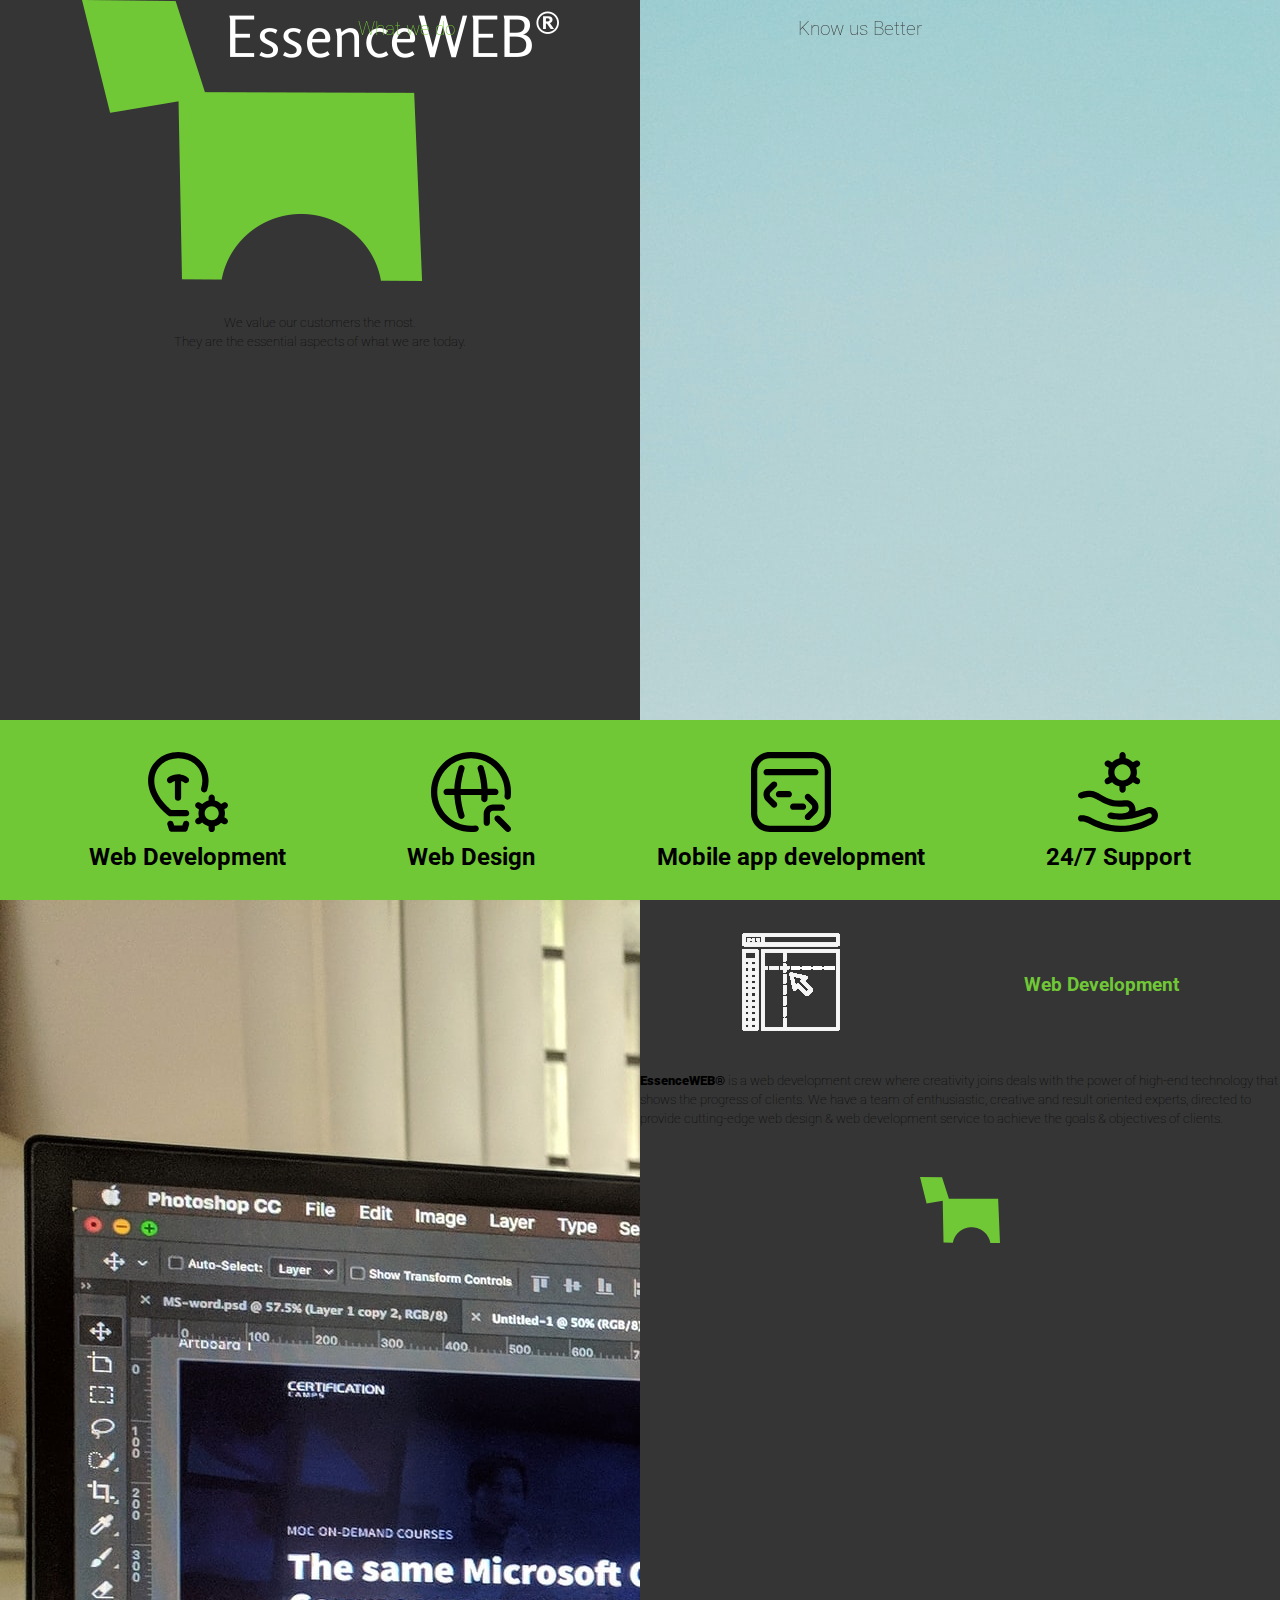
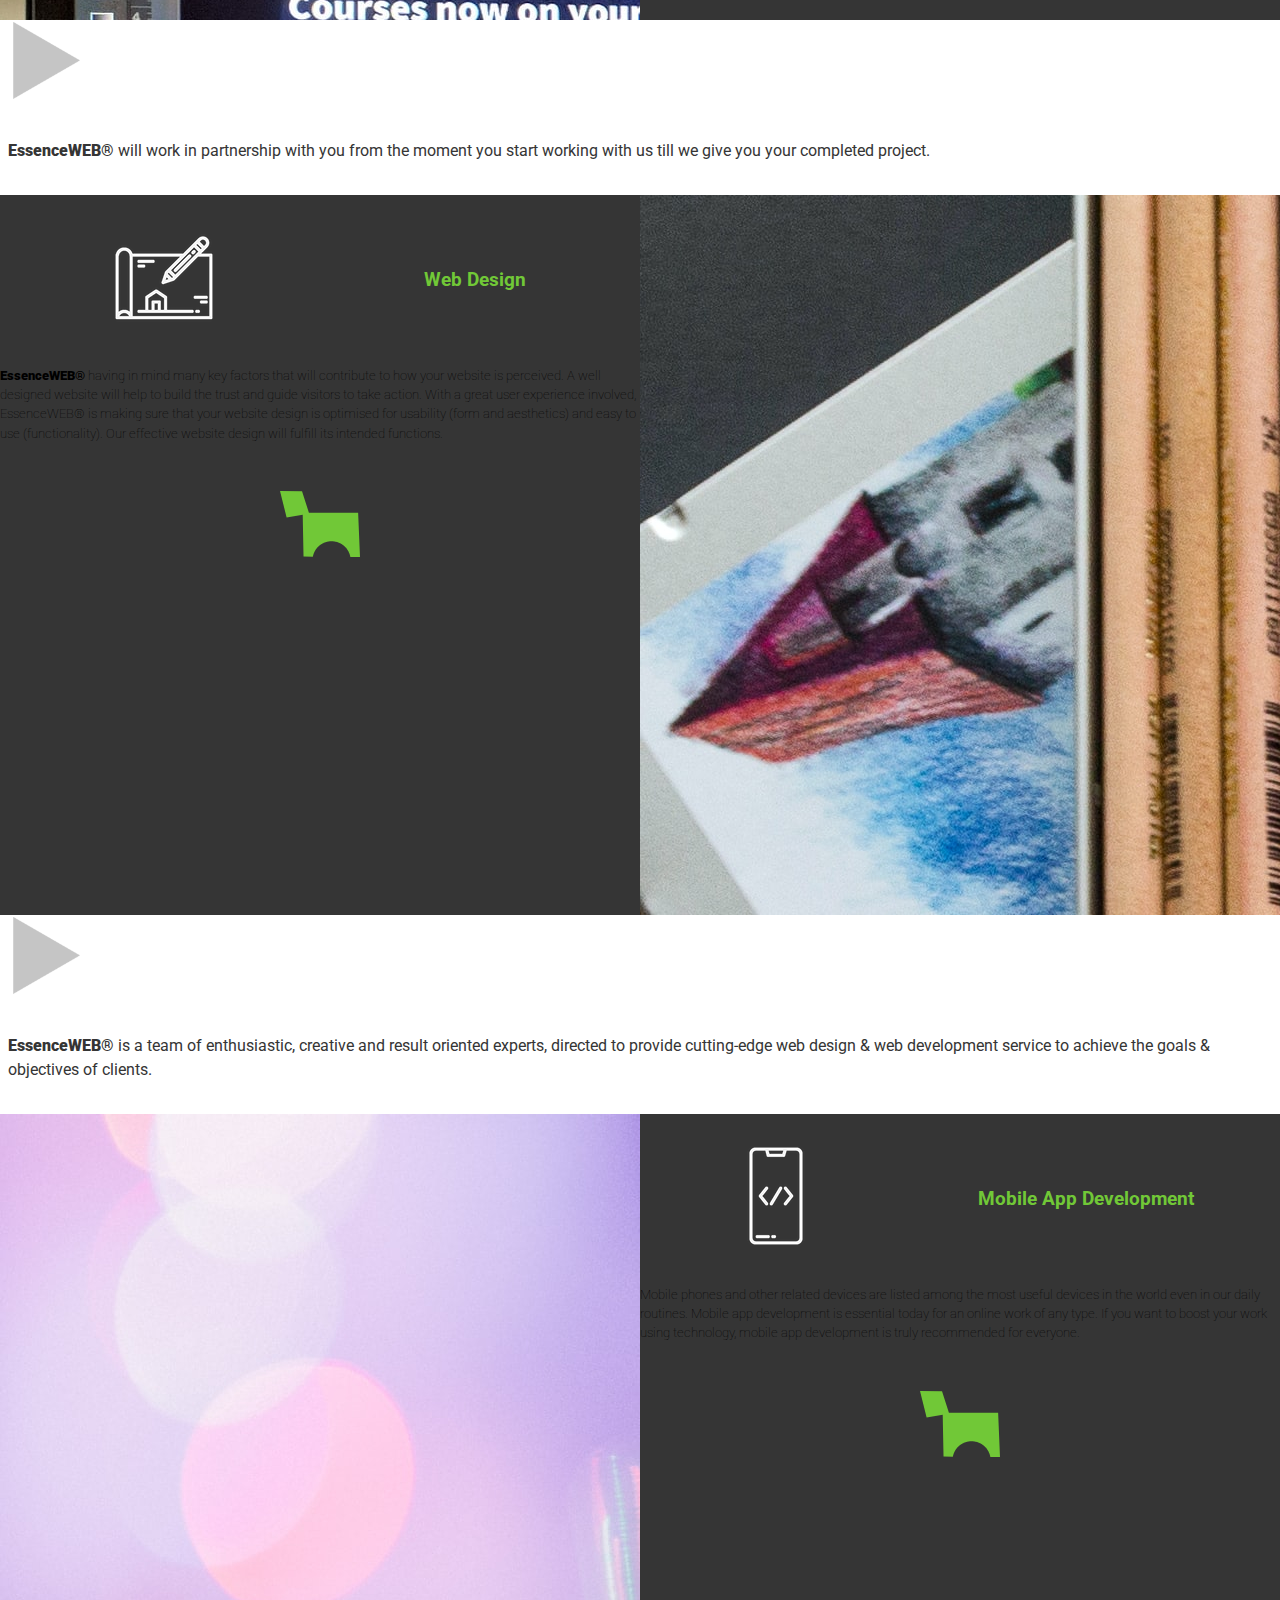
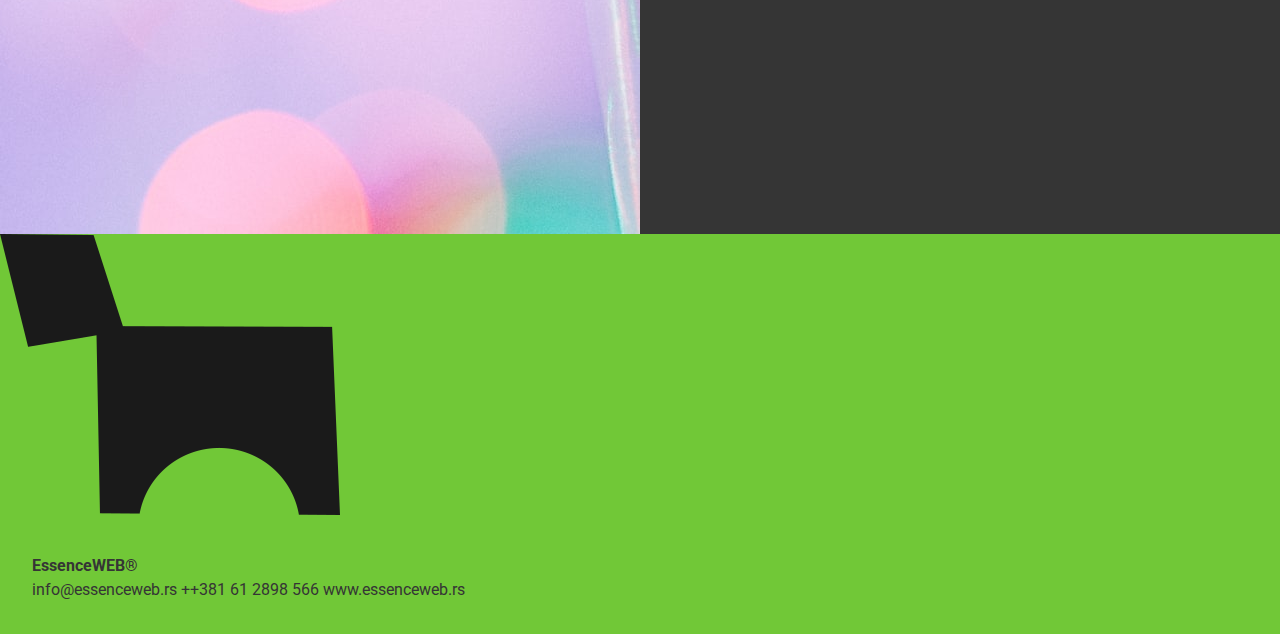
<file: index.html>
<!DOCTYPE html>
<html lang="en">
    <head>
        <meta charset="UTF-8">
        <meta name="viewport" content="width=device-width, initial-scale=1.0">
        <title>essenceWeb - Home</title>
        <link rel="stylesheet" href="styles/main.css">
        <link rel="stylesheet" href="styles/responsive.css">
        <link rel="preconnect" href="https://fonts.gstatic.com">
        <link href="https://fonts.googleapis.com/css2?family=Rosario:ital,wght@0,300;0,400;0,500;0,600;0,700;1,300&display=swap" rel="stylesheet">
    </head>
    <body>
        
        <!-- ==========  Main Hero  ========== -->
        <!-- ==========  Navigacija  ========== -->
        <nav>
            <ul class="navbar">
                <li><a href="what.html">What we do</a></li>
                <li><a id="know-link" href="know.html">Know us Better</a></li>
            </ul>
        </nav>
        <div class="section-half">
            
            <!-- ==========  Main  ========== -->
            <div class="main-hero">
                <div class="wrapper">
                    
                    
                    <!-- ==========  Main section  ========== -->
                    <div class="main-logo">
                        <a href="index.html">
                            <img class="logo-img-main" src="./images/logo/main-logo.png" alt="essenceWeb">
                        </a>
                    </div>
                    <div class="article-main">
                        <h3>We value our customers the most.<br />
                        They are the essential aspects of what we are today.</h3>
                    </div>
                </div>
            </div>
            <!-- ==========  Image section  ========== -->
            <div class="hero-image1">
            </div>
        </div>
        <!-- ==========  Link section  ========== -->
        <div class="link-section">
            <div class="wrapper">
                <div class="linkovi">
                    <!-- ==========  Couple 1  ========== -->
                    
                    <div class="dev-link">
                        <a href="#">
                            <img class="linkz" src="./images/linkovi/development.svg" alt="Development">
                        </a>
                        <h2>Web Development</h2>
                    </div>
                    <div class="design-link">
                        <a href="#">
                            <img class="linkz" src="./images/linkovi/design.svg" alt="Design">
                        </a>
                        <h2>Web Design</h2>
                    </div>
                    
                    <!-- ==========  Couple 2  ========== -->
                    
                    <div class="mobile-link">
                        <a href="#">
                            <img class="linkz" src="./images/linkovi/mobile-app.svg" alt="Mobile App Dev">
                        </a>
                        <h2>Mobile app development</h2>
                    </div>
                    <div class="support-link">
                        <a href="#">
                            <img class="linkz" src="./images/linkovi/support.svg" alt="Support">
                        </a>
                        <h2>24/7 Support</h2>
                    </div>
                    
                </div>
            </div>
        </div>
        
        <div class="section-half">
            <!-- ==========  Image section  ========== -->
            <div class="hero-image2">
            </div>
            <!-- ==========  Web Development section  ========== -->
            <div class="web-dev-section">
                <div class="wrapper">
                    <div class="heading-section">
                        <div class="section-logo">
                            <img class="img-logo" src="./images/section logo/web-dev-logo.png" alt="">
                        </div>
                        <div class="heading">
                            <h3>Web Development</h3>
                        </div>
                    </div>
                    <div class="heading-link">
                        
                        <div class="article">
                            <p><b>EssenceWEB®</b> is a web development crew where creativity joins deals with the power of high-end technology that shows the progress of clients. We have a team of enthusiastic, creative and result oriented experts, directed to provide cutting-edge web design & web development service to achieve the goals & objectives of clients.</p>
                        </div>
                        <div class="small-logo">
                            <img src="./images/logo/logo-green.svg" alt="Logo">
                        </div>
                    </div>
                </div>
            </div>
        </div>
        <!-- ==========  Triangle section  ========== -->
        <div class="triangle-section">
            <div class="wrapper">
                <div class="triangle"><img src="images/triangle.png" alt=""></div>
                <div class="triangle-text">
                    <p><b>EssenceWEB®</b> will work in partnership with you from the moment you start working with us till we give you your completed project.</p>
                </div>
            </div>
        </div>
        <!-- ==========  Half section  ========== -->
        <div class="section-half">
            <!-- ==========  Web design section  ========== -->
            <div class="web-design">
                <div class="wrapper">
                    <div class="heading-section">
                        <div class="section-logo">
                            <img class="img-logo" src="images/section logo/web-design-logo.png" alt="">
                        </div>
                        <div class="heading">
                            <h3>Web Design</h3>
                            
                        </div>
                    </div>
                    <div class="article">
                        <p><b>EssenceWEB®</b> having in mind many key factors that will contribute to how your website is perceived. A well designed website will help to build the trust and guide visitors to take action. With a great user experience involved, EssenceWEB® is making sure that your website design is optimised for usability (form and aesthetics) and easy to use (functionality). Our effective website design will fulfill its intended functions.</p>
                    </div>
                    <div class="small-logo"><img src="./images/logo/logo-green.svg" alt="Logo"></div>
                </div>
            </div>
            
            <!-- ==========  Image section  ========== -->
            <div class="hero-image3"></div>
        </div>
        <!-- ==========  Triangle section  ========== -->
        <div class="triangle-section">
            <div class="wrapper">
                <div class="triangle">
                    <img src="images/triangle.png" alt="">
                </div>
                <div class="triangle-text">
                    <p><b>EssenceWEB®</b> is a team of enthusiastic, creative and result oriented experts, directed to provide cutting-edge web design & web development service to achieve the goals & objectives of clients.</p>
                </div>
            </div>
        </div>
        <div class="section-half">
            
            <!-- ==========  Image section  ========== -->
            <div class="hero-image4">
            </div>
            <!-- ==========  Mobile development section  ========== -->
            <div class="mob-dev">
                <div class="wrapper">
                    <div class="heading-section">
                        <div class="section-logo">
                            <img class="img-logo" src="images/section logo/mob-dev-logo.png" alt="">
                        </div>
                        <div class="heading">
                            <h3>Mobile App Development</h3>
                        </div>
                    </div>
                    <div class="article">
                        <p>Mobile phones and other related devices are listed among the most useful devices in the world even in our daily routines. Mobile app development is essential today for an online work of any type. If you want to boost your work using technology, mobile app development is truly recommended for everyone.</p>
                    </div>
                    <div class="small-logo"><img src="./images/logo/logo-green.svg" alt="Logo"></div>
                    
                </div>
            </div>
            
        </div>
        <!-- ==========  Footer section  ========== -->
        <footer>
            <div class="wrapper">
                <div class="footer-logo">
                    <img src="./images/logo/essenceweb-logo-black.png" alt="Logo">
                </div>
                <div class="generalije">
                    <h4>EssenceWEB®</h4>
                    <a href="mailto:info@essenceweb.rs">info@essenceweb.rs</a>
                    <a href="tel:+381612898566">++381 61 2898 566</a>
                    <a href="www.essenceweb.rs">www.essenceweb.rs</a>
                </div>
            </div>
        </footer>
    </body>
</html>
</file>
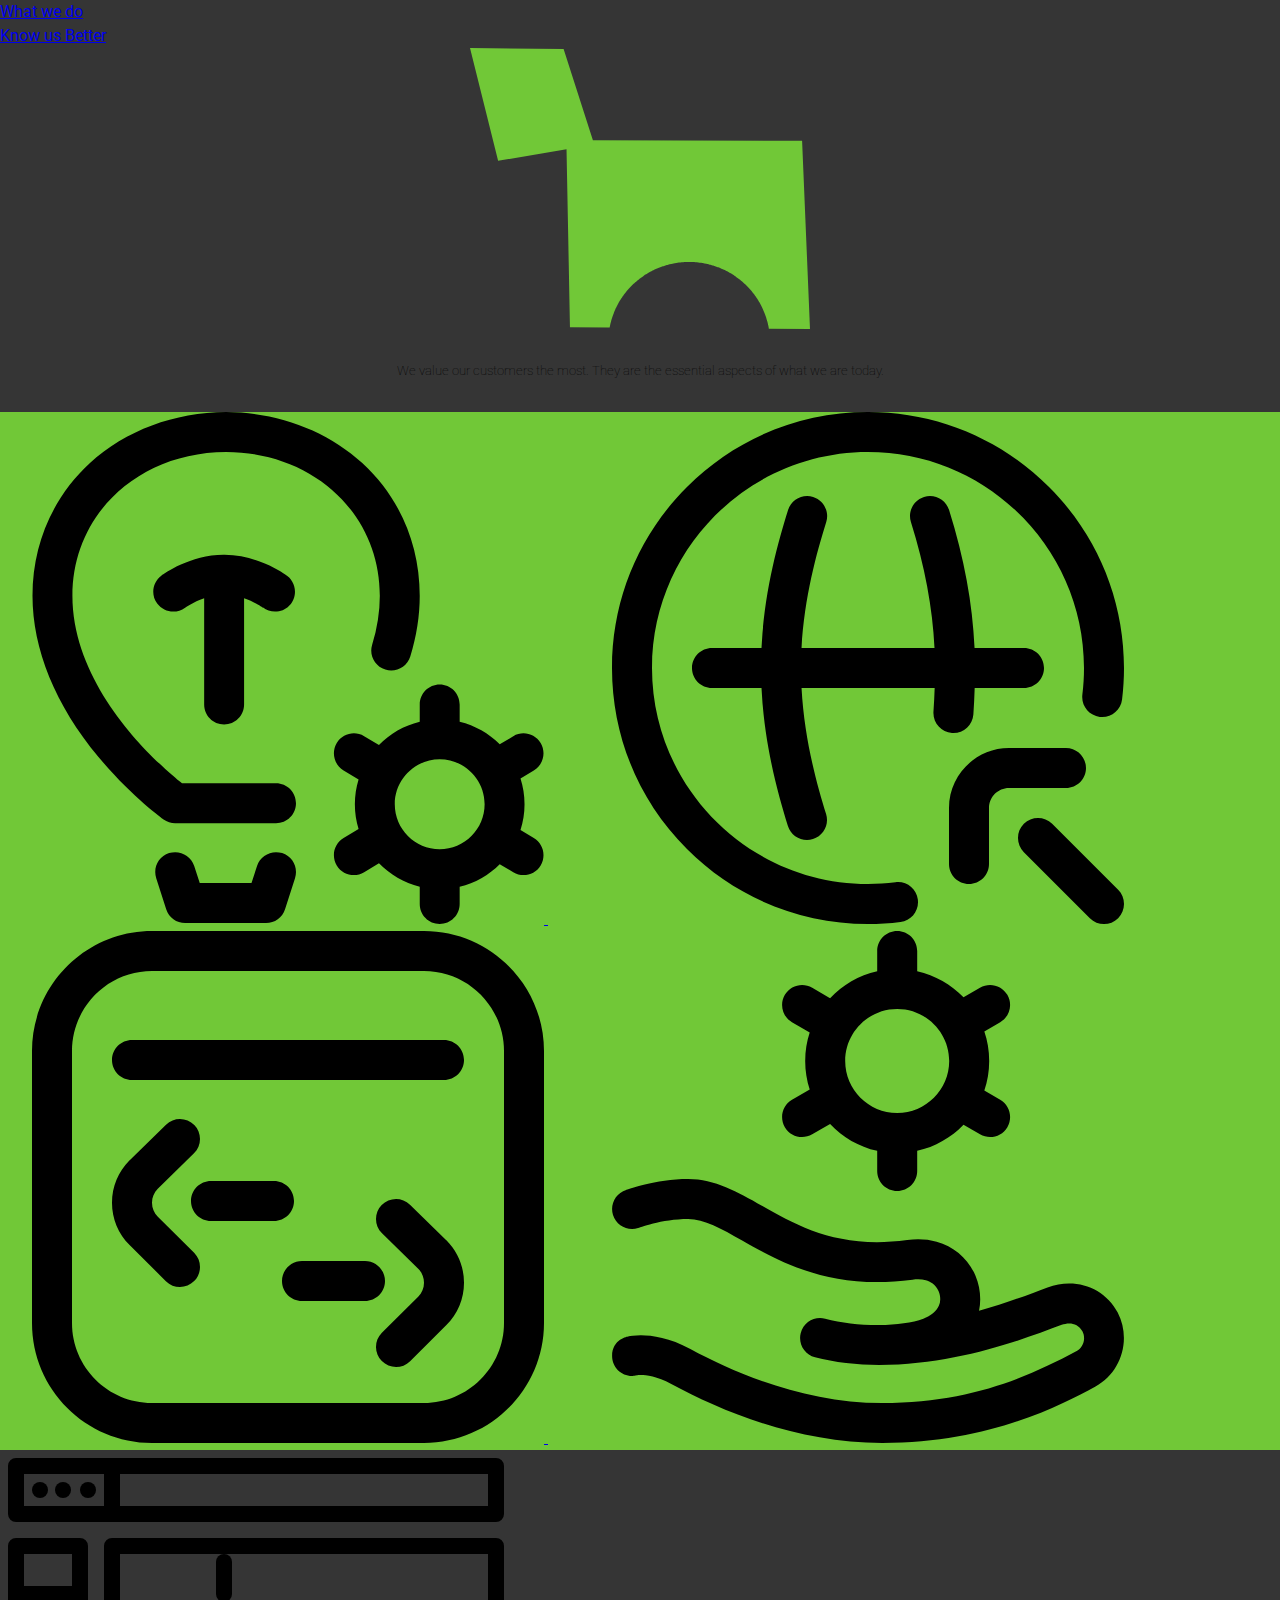
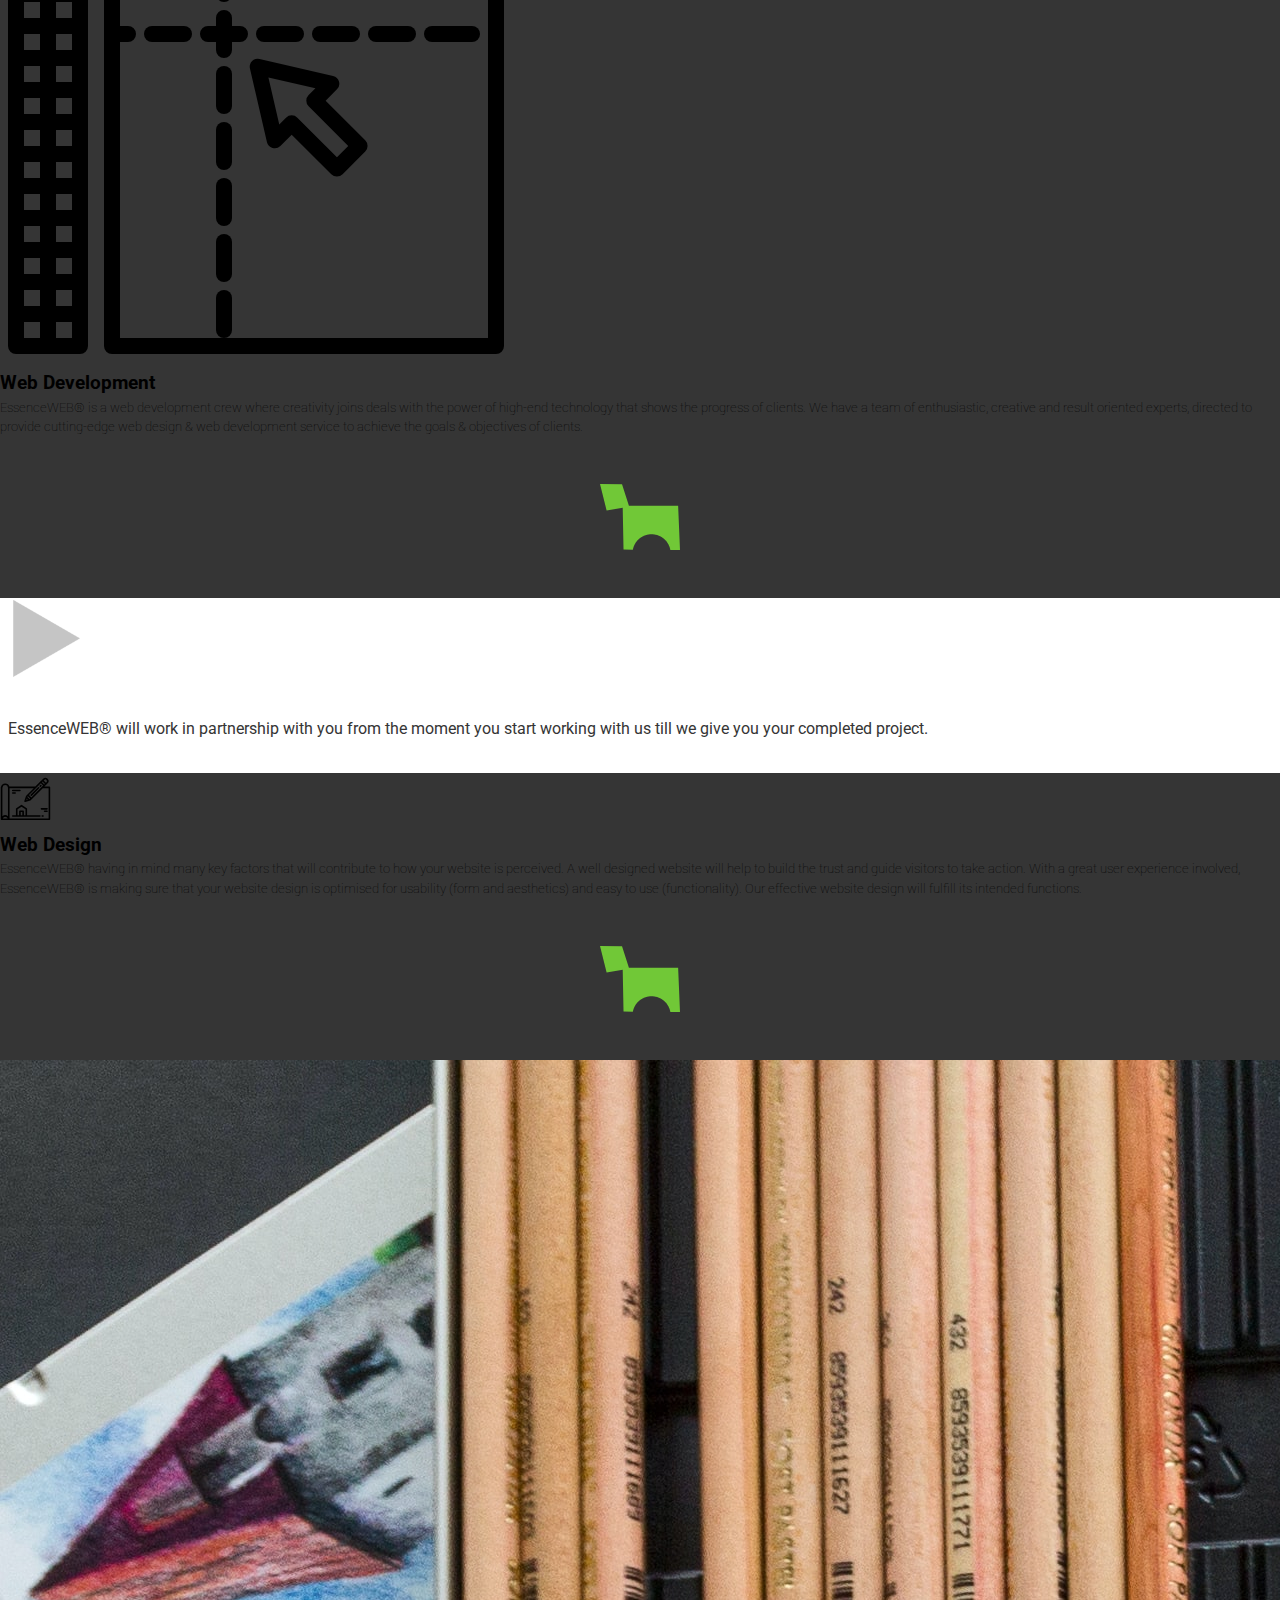
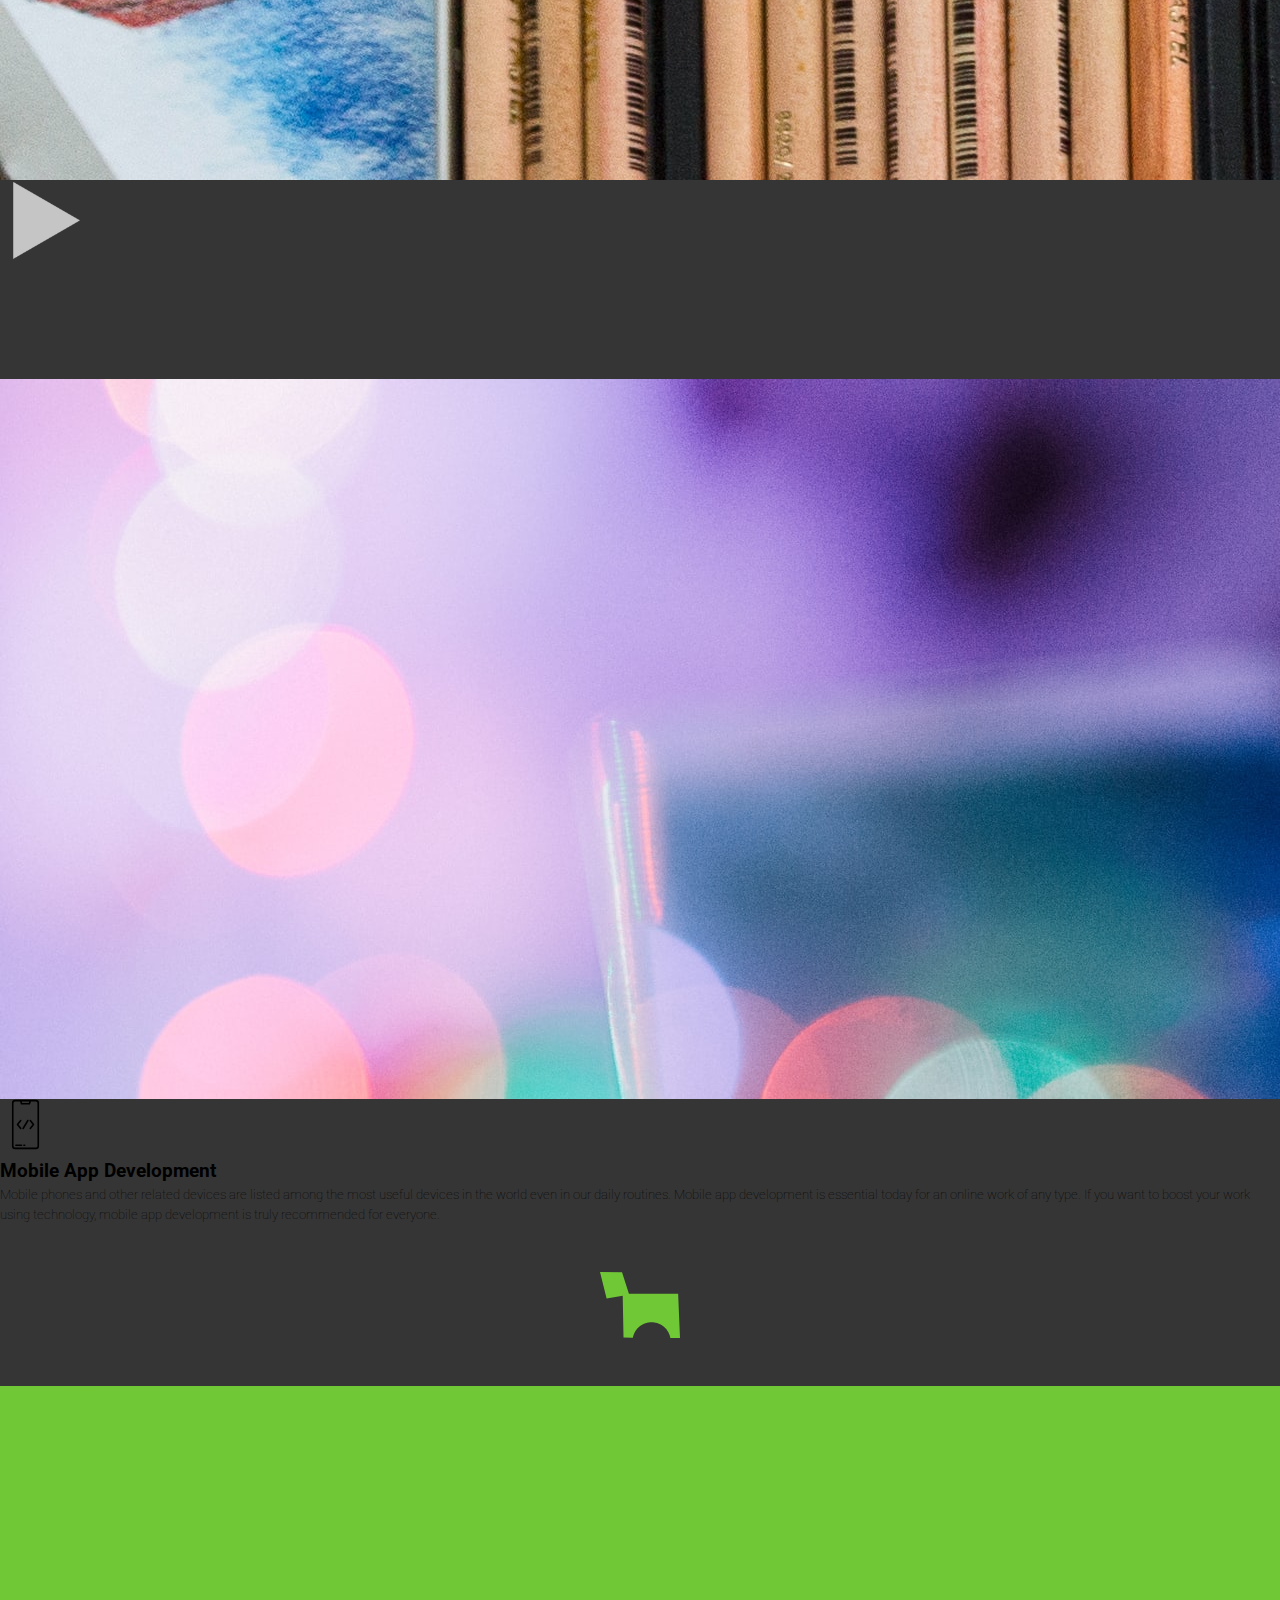
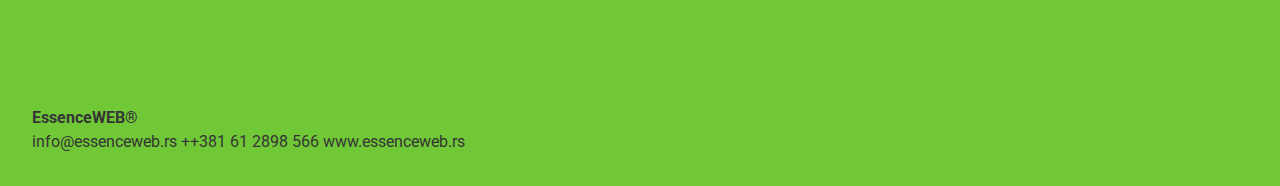
<file: know.html>
<!DOCTYPE html>
<html lang="en">
    <head>
        <meta charset="UTF-8">
        <meta name="viewport" content="width=device-width, initial-scale=1.0">
        <title>essenceWeb - Know us better</title>
        <link rel="stylesheet" href="styles/main.css">
        <link rel="stylesheet" href="styles/responsive.css">
        <link rel="preconnect" href="https://fonts.gstatic.com">
        <link href="https://fonts.googleapis.com/css2?family=Rosario:ital,wght@0,300;0,400;0,500;0,600;0,700;1,300&display=swap" rel="stylesheet">
    </head>
    <body>
        <!-- ==========  Main Hero  ========== -->
        <div class="main-hero">
            <div class="wrapper">
                <!-- ==========  Navigacija  ========== -->
                <nav>
                    <ul>
                        <li><a href="what.html">What we do</a></li>
                        <li><a href="know.html">Know us Better</a></li>
                    </ul>
                </nav>
                <!-- ==========  Main section  ========== -->
                <div class="main-logo">
                    <a href="index.html">
                        <img src="./images/logo/logo-green.svg" alt="essenceWeb">
                    </a>
                </div>
                <div class="article-main">
                    <h3>We value our customers the most.
                    They are the essential aspects of what we are today.</h3>
                </div>
            </div>
        </div>
        <!-- ==========  Image section  ========== -->
        <div class="hero-image3-1">
        </div>
        <!-- ==========  Link section  ========== -->
        <div class="link-section">
            <div class="wrapper">
                <div class="dev-link">
                    <a href="#">
                        <img src="./images/linkovi/development.svg" alt="Development">
                    </a>
                </div>
                <div class="design-link">
                    <a href="#">
                        <img src="./images/linkovi/design.svg" alt="Design">
                    </a>
                </div>
                <div class="mobile-link">
                    <a href="#">
                        <img src="./images/linkovi/mobile-app.svg" alt="Mobile App Dev">
                    </a>
                </div>
                <div class="support-link">
                    <a href="#">
                        <img src="./images/linkovi/support.svg" alt="Support">
                    </a>
                </div>
            </div>
        </div>
        <!-- ==========  Image section  ========== -->
        <div class="hero-image3-2">
        </div>
        <!-- ==========  Web Development section  ========== -->
        <div class="web-dev-section">
            <div class="wrapper">
                <div class="web-dev-logo">
                    <img src="./images/section logo/web-dev-logo.svg" alt="">
                </div>
                <div class="heading-link">
                    <h3>Web Development</h3>
                    <div class="article">
                        <p>EssenceWEB® is a web development crew where creativity joins deals with the power of high-end technology that shows the progress of clients. We have a team of enthusiastic, creative and result oriented experts, directed to provide cutting-edge web design & web development service to achieve the goals & objectives of clients.</p>
                    </div>
                    <div class="small-logo"><img src="./images/logo/logo-green.svg" alt="Logo"></div>
                </div>
            </div>
        </div>
        <!-- ==========  Triangle section  ========== -->
        <div class="triangle-section">
            <div class="wrapper">
                <div class="triangle"><img src="images/triangle.png" alt=""></div>
                <div class="triangle-text">
                    <p>EssenceWEB® will work in partnership with you from the moment you start working with us till we give you your completed project.</p>
                </div>
            </div>
        </div>
        <!-- ==========  Web design section  ========== -->
        <div class="web-design">
            <div class="wrapper">
                <div class="web-design-logo">
                    <img src="images/section logo/web-design-logo.svg" alt="">
                </div>
                <div class="heading-link">
                    <h3>Web Design</h3>
                    <div class="article">
                        <p>EssenceWEB® having in mind many key factors that will contribute to how your website is perceived. A well designed website will help to build the trust and guide visitors to take action. With a great user experience involved, EssenceWEB® is making sure that your website design is optimised for usability (form and aesthetics) and easy to use (functionality). Our effective website design will fulfill its intended functions.</p>
                    </div>
                    <div class="small-logo"><img src="./images/logo/logo-green.svg" alt="Logo"></div>
                </div>
            </div>
            <!-- ==========  Image section  ========== -->
            <div class="hero-image3">
            </div>
            <!-- ==========  Triangle section  ========== -->
            <div class="triangle-section">
                <div class="wrapper">
                    <div class="triangle"><img src="images/triangle.png" alt=""></div>
                    <div class="triangle-text">
                        <p>EssenceWEB® is a team of enthusiastic, creative and result oriented experts, directed to provide cutting-edge web design & web development service to achieve the goals & objectives of clients.</p>
                    </div>
                </div>
            </div>
            <!-- ==========  Image section  ========== -->
            <div class="hero-image4">
            </div>
            <!-- ==========  Mobile development section  ========== -->
            <div class="mob-dev">
                <div class="wrapper">
                    <div class="web-design-logo">
                        <img src="images/section logo/mob-dev-logo.svg" alt="">
                    </div>
                    <div class="heading-link">
                        <h3>Mobile App Development</h3>
                        <div class="article">
                            <p>Mobile phones and other related devices are listed among the most useful devices in the world even in our daily routines. Mobile app development is essential today for an online work of any type. If you want to boost your work using technology, mobile app development is truly recommended for everyone.</p>
                        </div>
                        <div class="small-logo"><img src="./images/logo/logo-green.svg" alt="Logo"></div>
                    </div>
                </div>
                <!-- ==========  Footer section  ========== -->
                <footer>
                    <div class="wrapper">
                        <div class="footer-logo">
                            <img src="./images/logo/logo-green.png" alt="Logo">
                        </div>
                        <div class="generalije">
                            <h4>EssenceWEB®</h4>
                            <a href="mailto:info@essenceweb.rs">info@essenceweb.rs</a>
                            <a href="tel:+381612898566">++381 61 2898 566</a>
                            <a href="www.essenceweb.rs">www.essenceweb.rs</a>
                        </div>
                    </div>
                </footer>
            </body>
        </html>
</file>
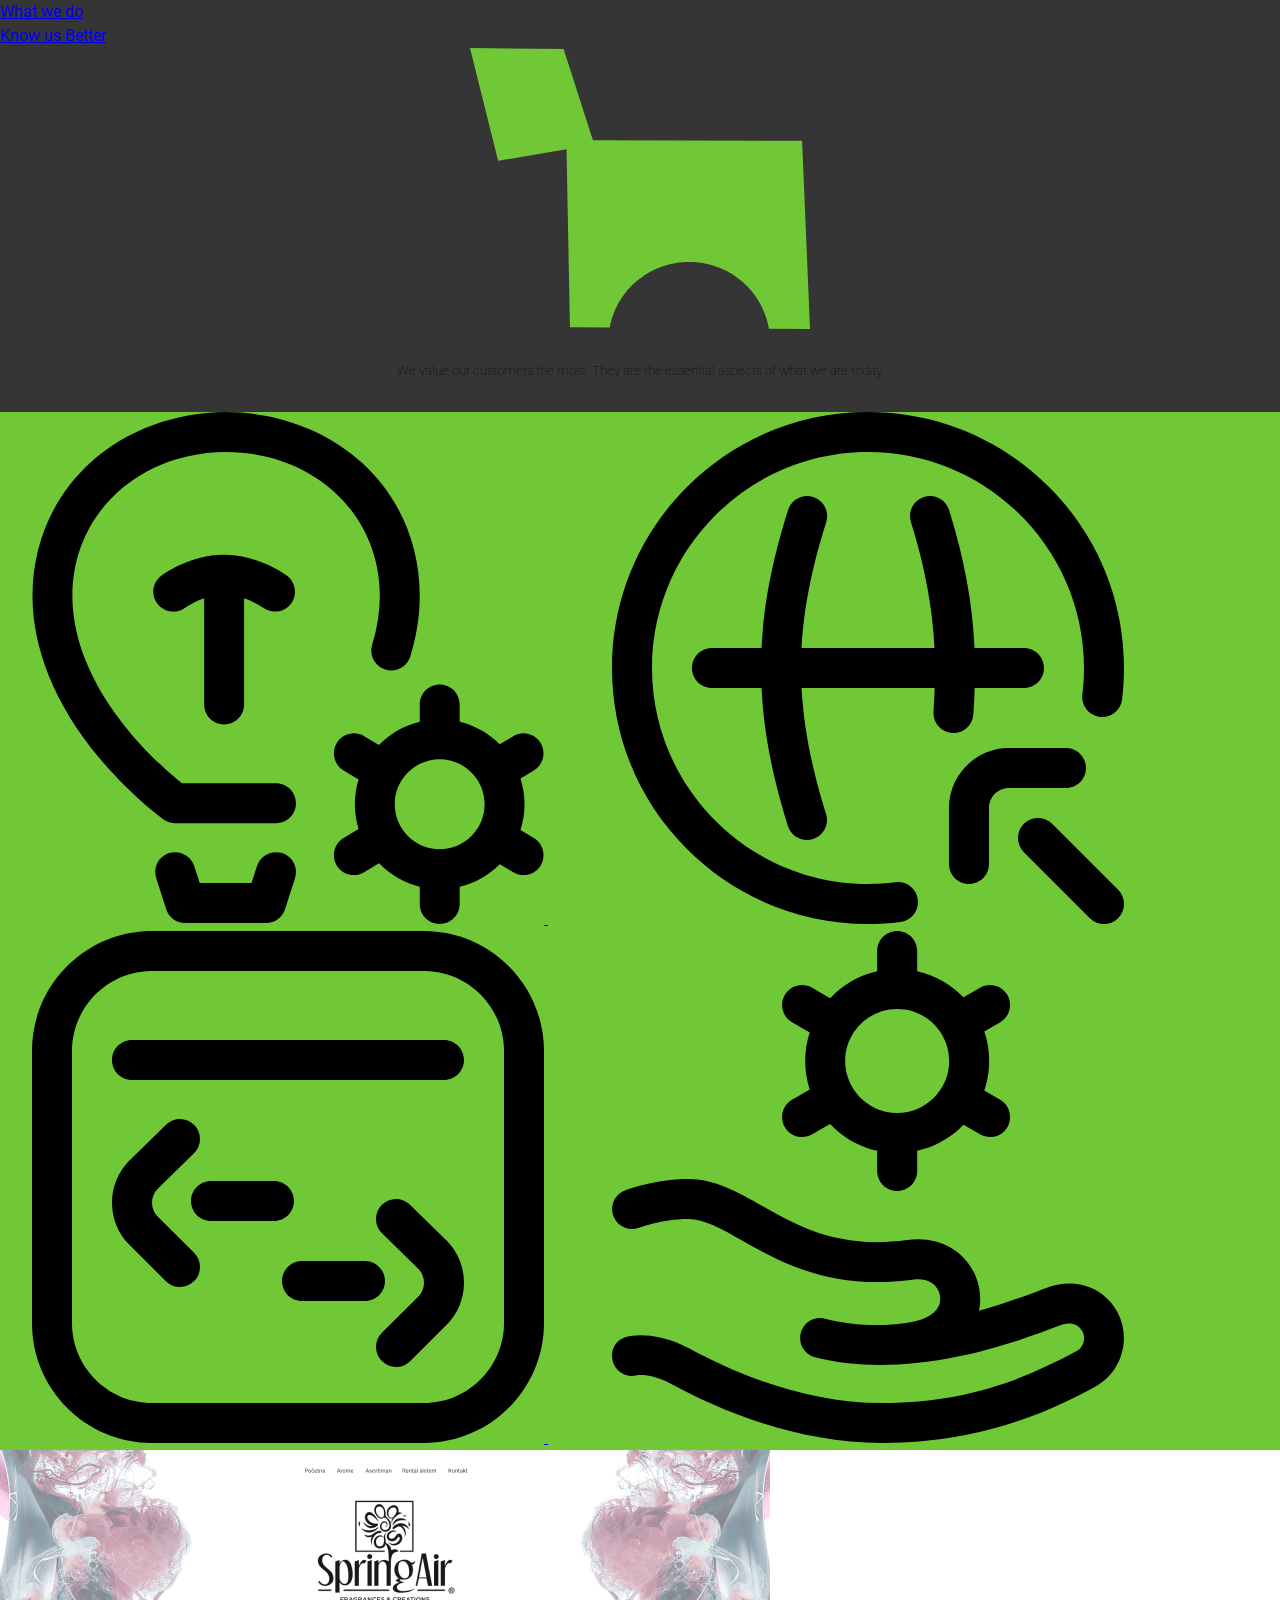
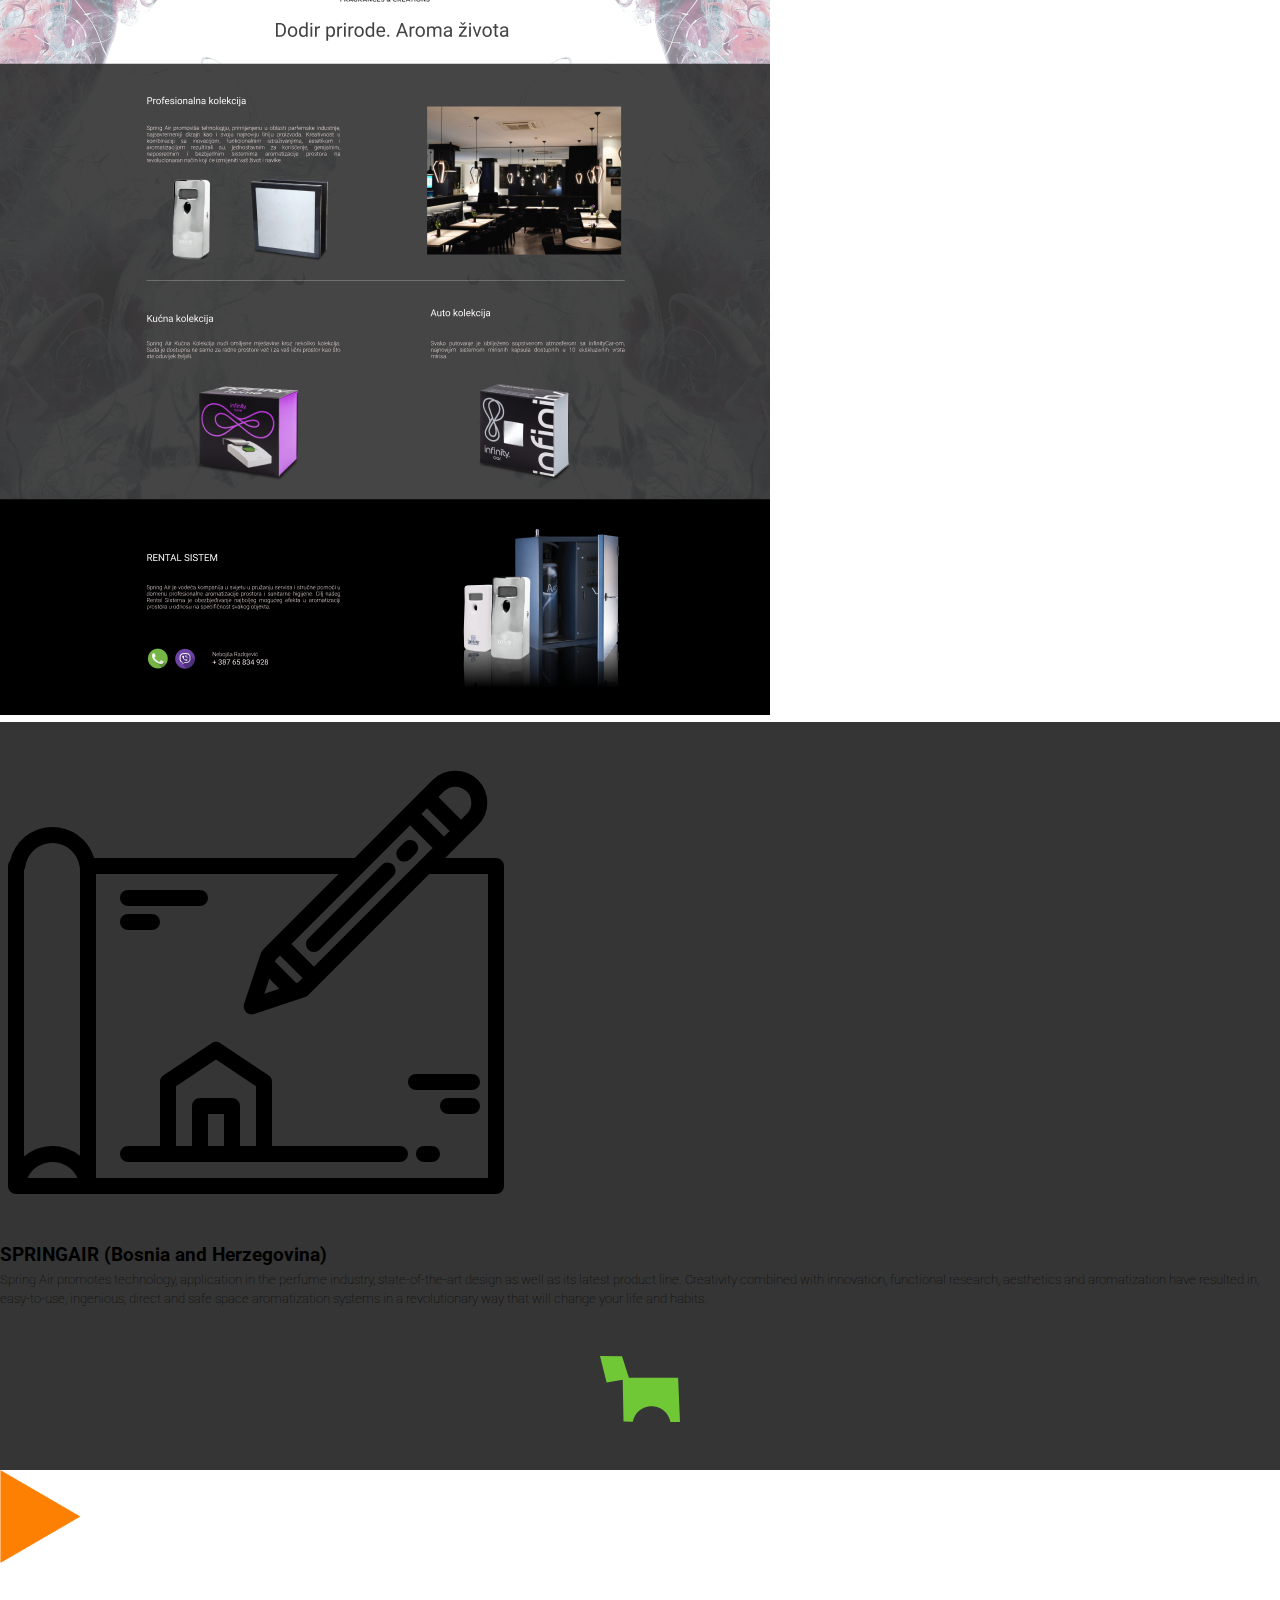
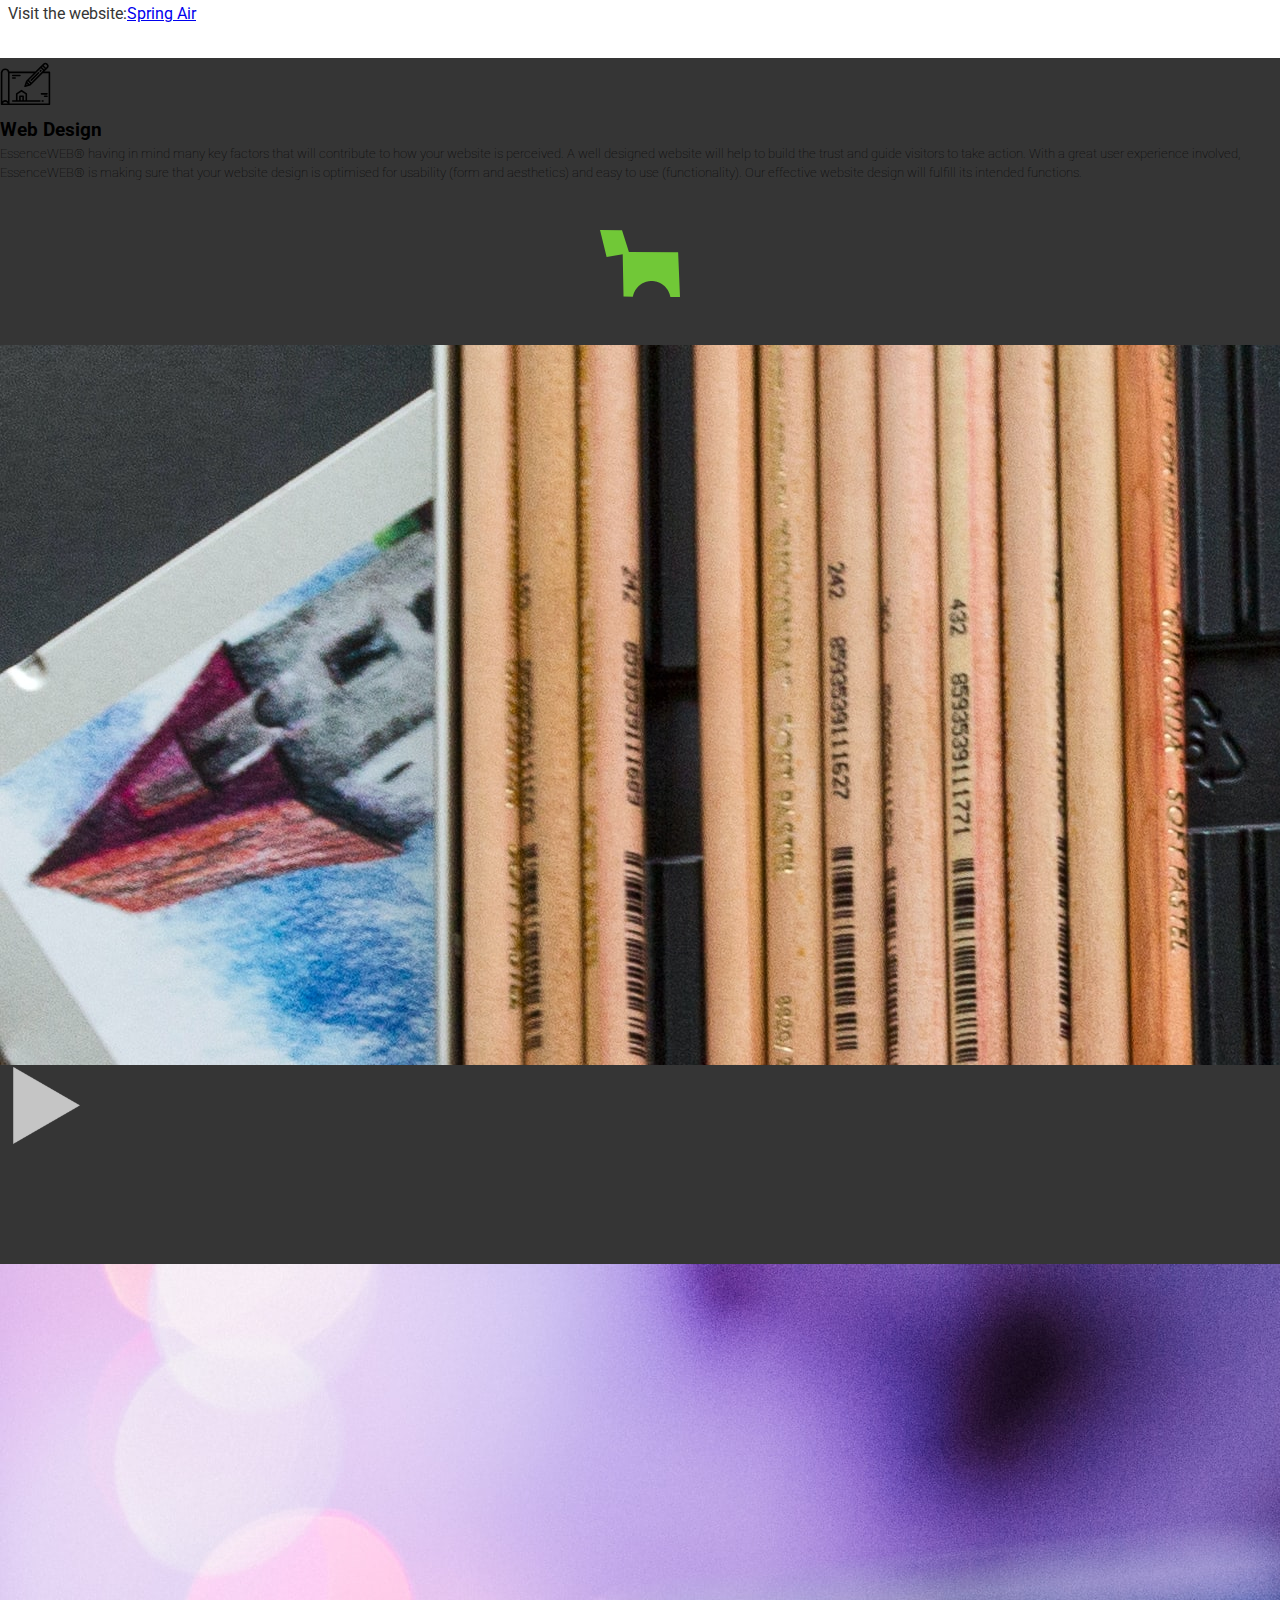
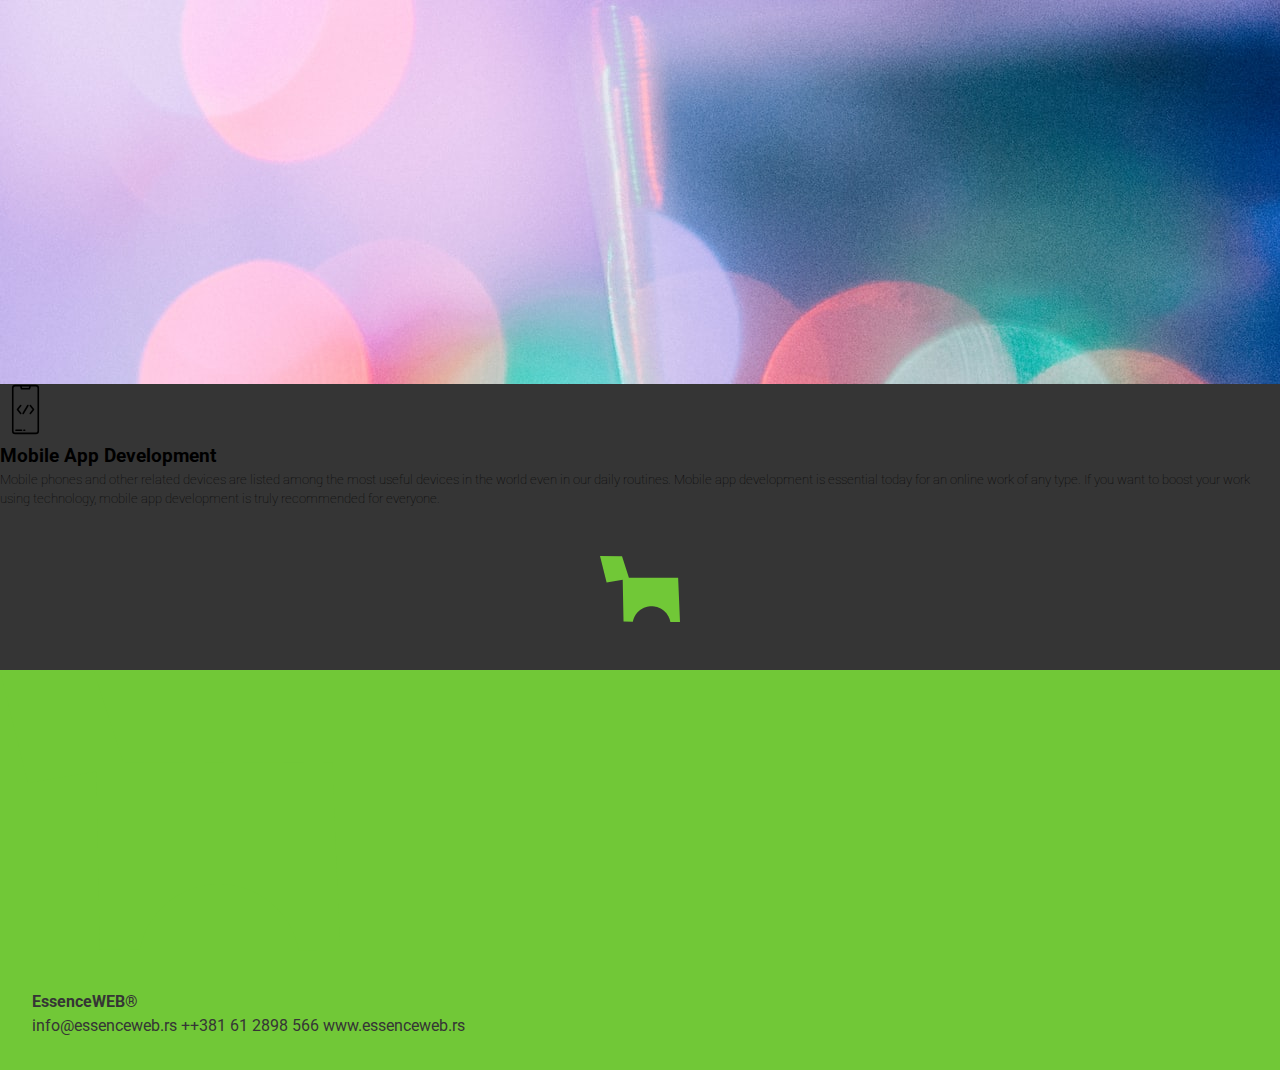
<file: what.html>
<!DOCTYPE html>
<html lang="en">
    <head>
        <meta charset="UTF-8">
        <meta name="viewport" content="width=device-width, initial-scale=1.0">
        <title>essenceWeb - What we do</title>
        <link rel="stylesheet" href="styles/main.css">
        <link rel="stylesheet" href="styles/responsive.css">
        <link rel="preconnect" href="https://fonts.gstatic.com">
        <link href="https://fonts.googleapis.com/css2?family=Rosario:ital,wght@0,300;0,400;0,500;0,600;0,700;1,300&display=swap" rel="stylesheet">
    </head>
    <body>
        <!-- ==========  Main Hero  ========== -->
        <div class="main-hero">
            <div class="wrapper">
                <!-- ==========  Navigacija  ========== -->
                <nav>
                    <ul>
                        <li><a href="what.html">What we do</a></li>
                        <li><a href="know.html">Know us Better</a></li>
                    </ul>
                </nav>
                <!-- ==========  Main section  ========== -->
                <div class="main-logo">
                    <a href="index.html">
                        <img src="./images/logo/logo-green.svg" alt="essenceWeb">
                    </a>
                </div>
                <div class="article-main">
                    <h3>We value our customers the most.
                    They are the essential aspects of what we are today.</h3>
                </div>
            </div>
        </div>
        <!-- ==========  Image section  ========== -->
        <div class="hero-image2-1">
        </div>
        <!-- ==========  Link section  ========== -->
        <div class="link-section">
            <div class="wrapper">
                <div class="dev-link">
                    <a href="#">
                        <img src="./images/linkovi/development.svg" alt="Development">
                    </a>
                </div>
                <div class="design-link">
                    <a href="#">
                        <img src="./images/linkovi/design.svg" alt="Design">
                    </a>
                </div>
                <div class="mobile-link">
                    <a href="#">
                        <img src="./images/linkovi/mobile-app.svg" alt="Mobile App Dev">
                    </a>
                </div>
                <div class="support-link">
                    <a href="#">
                        <img src="./images/linkovi/support.svg" alt="Support">
                    </a>
                </div>
            </div>
        </div>
        <!-- ==========  Image section  ========== -->
        <div class="hero-springair">
            <img src="images/springair.png" alt="Spring Air">
        </div>
        <!-- ==========  SpringAir section  ========== -->
        <div class="web-dev-section">
            <div class="wrapper">
                <div class="web-dev-logo">
                    <img src="./images/section logo/web-design-logo.svg" alt="">
                </div>
                <div class="heading-link">
                    <h3>SPRINGAIR
                    (Bosnia and Herzegovina)</h3>
                    <div class="article">
                        <p>Spring Air promotes technology, application in the perfume industry, state-of-the-art design as well as its latest product line. Creativity combined with innovation, functional research, aesthetics and aromatization have resulted in, easy-to-use, ingenious, direct and safe space aromatization systems in a revolutionary way that will change your life and habits.</p>
                    </div>
                    <div class="small-logo"><img src="./images/logo/logo-green.svg" alt="Logo"></div>
                </div>
            </div>
        </div>
        <!-- ==========  Triangle section  ========== -->
        <div class="triangle-section">
            <div class="wrapper">
                <div class="triangle"><img src="images/triangle-orange.png" alt=""></div>
                <div class="triangle-text">
                    <p>Visit the website:<a href="www.springairbih.ba">Spring Air</a></p>
                </div>
            </div>
        </div>
        <!-- ==========  Web design section  ========== -->
        <div class="web-design">
            <div class="wrapper">
                <div class="web-design-logo">
                    <img src="images/section logo/web-design-logo.svg" alt="">
                </div>
                <div class="heading-link">
                    <h3>Web Design</h3>
                    <div class="article">
                        <p>EssenceWEB® having in mind many key factors that will contribute to how your website is perceived. A well designed website will help to build the trust and guide visitors to take action. With a great user experience involved, EssenceWEB® is making sure that your website design is optimised for usability (form and aesthetics) and easy to use (functionality). Our effective website design will fulfill its intended functions.</p>
                    </div>
                    <div class="small-logo"><img src="./images/logo/logo-green.svg" alt="Logo"></div>
                </div>
            </div>
            <!-- ==========  Image section  ========== -->
            <div class="hero-image3">
            </div>
            <!-- ==========  Triangle section  ========== -->
            <div class="triangle-section">
                <div class="wrapper">
                    <div class="triangle"><img src="images/triangle.png" alt=""></div>
                    <div class="triangle-text">
                        <p>EssenceWEB® is a team of enthusiastic, creative and result oriented experts, directed to provide cutting-edge web design & web development service to achieve the goals & objectives of clients.</p>
                    </div>
                </div>
            </div>
            <!-- ==========  Image section  ========== -->
            <div class="hero-image4">
            </div>
            <!-- ==========  Mobile development section  ========== -->
            <div class="mob-dev">
                <div class="wrapper">
                    <div class="web-design-logo">
                        <img src="images/section logo/mob-dev-logo.svg" alt="">
                    </div>
                    <div class="heading-link">
                        <h3>Mobile App Development</h3>
                        <div class="article">
                            <p>Mobile phones and other related devices are listed among the most useful devices in the world even in our daily routines. Mobile app development is essential today for an online work of any type. If you want to boost your work using technology, mobile app development is truly recommended for everyone.</p>
                        </div>
                        <div class="small-logo"><img src="./images/logo/logo-green.svg" alt="Logo"></div>
                    </div>
                </div>
                <!-- ==========  Footer section  ========== -->
                <footer>
                    <div class="wrapper">
                        <div class="footer-logo">
                            <img src="./images/logo/logo-green.png" alt="Logo">
                        </div>
                        <div class="generalije">
                            <h4>EssenceWEB®</h4>
                            <a href="mailto:info@essenceweb.rs">info@essenceweb.rs</a>
                            <a href="tel:+381612898566">++381 61 2898 566</a>
                            <a href="www.essenceweb.rs">www.essenceweb.rs</a>
                        </div>
                    </div>
                </footer>
            </body>
        </html>
</file>
<file: styles/main.css>
@import url('https://fonts.googleapis.com/css2?family=Roboto:ital,wght@0,100;0,300;0,400;0,500;0,700;0,900;1,100&display=swap');
/* ==========  Main stuff  ========== */
* {
    box-sizing: border-box;
    margin:0;
    padding:0;
    border:0;
    font-family: 'Roboto', sans-serif;
    vertical-align: baseline;
    line-height: 1.5em;
}

:root {
    --siva: #353535;
    --zelena: #71c837;
    --bela: #fff
    --neka: #d51818;;
}

.wrapper {
    margin: 0 auto;
    padding: 0;
    overflow: hidden;
}

.main-hero {
    background-color: var(--siva);
}

.web-dev-section {
    background-color: var(--siva);
}

.web-design {
    background-color: var(--siva);
}

.mob-dev {
    background-color: var(--siva);
}

b {
    font-weight: 900;
}

/* .img-logo {
    width: 3.2rem;
} */


/* ==========  Navigation stuff  ========== */

.navbar {
    display: flex;
    justify-content: space-evenly;
    padding: 15px;
    position: fixed;
    left: 0;
    top: 0;
    width: 100%;
    transition: 0.5s;
}

.navbar li {
    list-style: none;
    padding-bottom: 20px;
}

.navbar li a:active,
.navbar li a:hover {
    background-color: 
}

.navbar li a {
    text-decoration: none;
    color: var(--zelena);
    /* font-family: 'Raleway'; */
    font-size: 1.2rem;
    font-weight: 100;
}



/* ==========  Hero stuff  ========== */



.main-logo a {
    display: flex;
    justify-content: space-around;
    align-self: center;
}

.article-main h3 {
    color: var(--bela);
    font-size: 0.8rem;
    font-weight: 100;
    text-align: center;
    padding: 2rem;
}

/* ==========  Heroes  ========== */

.hero-image1 {
    background-image: url('../images/sijalica.jpg');
}

.hero-image2 {
    background-image: url('../images/development.jpg');
}

.hero-image3 {
    background-image: url('../images/bojice.jpg');
}

.hero-image4 {
    background-image: url('../images/telefon.jpg'); 
}

.hero-image1,
.hero-image2, 
.hero-image3, 
.hero-image4 {
   
}


/* ==========  Linkovi  ========== */

.link-section {
    background-color: var(--zelena);
}

/* =========  Web Development  ========== */
.heading-section {
    display: flex;
    justify-content: space-around;
    padding: 2em 0.6em;
}

.heading {
    align-self: center;
}
.heading h3 {
    color: var(--zelena);
    font-size: 1.2rem;
    white-space: nowrap;
}

.article p {
    color: var(--bela);
    font-weight: 100;
    font-size: 0.8rem;
}
.small-logo {
    display: flex;
    justify-content: space-around;
    padding: 3rem;
}
.small-logo img {
    width: 5rem;
}

/* ==========  Triangle  ========== */

.triangle-text {
    color: var(--siva);
    padding: 2rem 0.5rem;
}

.triangle img {
    width: 5rem;
}

/* ==========  Web Design  ========== */

.web-design {

}

.web-design-logo img {
    width: 3.2rem;
}

/* ==========  Footer  ========== */

footer {
    background-color: var(--zelena);
}

.generalije {
    color: var(--siva);
    padding: 2rem;
}

.generalije a {
    text-decoration: none;
    color: var(--siva);

}
</file>
<file: styles/responsive.css>
/* ========== 768  ========== */

@media screen and (max-width:768px){
    .wrapper {
        width: 90vw;
    }

    .main-hero {
        min-height: 50vh;
    }

    #know-link {
        color: var(--bela);
    }

    .logo-img-main {
        width: 18rem;
        margin: 4rem auto;
    }

    .linkovi{
        display: grid;
        grid-template-columns: 1fr 1fr;
        justify-self: center;
    }

    .dev-link, .design-link, .mobile-link, .support-link{
        display: inline-block;
        padding: 20px; 
        text-align: center;
    }

    .linkz {
        width: 50px;
    }

    .triangle {
        display: flex;
        justify-content: space-around;
        align-content: center;
        margin: 2rem 3rem; 
    }

    .footer-logo img {
        width: 8rem;
        padding: 1rem;
    }

    .footer-logo {
        display: flex;
        justify-content: space-around;
        align-content: center;
    }

    .generalije {
        text-align: center;
        display: flex;
        flex-direction: column;
        padding: 2rem 0;
    }

    .hero-image1,
    .hero-image2, 
    .hero-image3, 
    .hero-image4 {
        height: 50vh;
        background-size: cover;
        background-repeat: no-repeat;
        background-position: center;
        background-attachment: fixed;
    }
}

/* ========== 768-1021  ========== */

@media screen and (min-width:768px) and (max-width:1021px){
    .wrapper {
        width: 80vw;
    }

    .main-hero, .hero-image1 {
        min-height: 50vh;
    }

    #know-link {
        color: var(--bela);
    }

    .linkovi{
        display: grid;
        grid-template-columns: 1fr 1fr 1fr 1fr;
        justify-self: center;
    }

    .dev-link, .design-link, .mobile-link, .support-link{
        display: inline-block;
        padding: 20px; 
        text-align: center;
    }

    .linkz {
        width: 50px;
    }

    .hero-image1,
    .hero-image2, 
    .hero-image3, 
    .hero-image4 {
        height: 50vh;
        background-size: cover;
        background-repeat: no-repeat;
        background-position: center;
        background-attachment: fixed;
    }

    .triangle {
        display: flex;
        justify-content: space-around;
        align-content: center;
        margin: 2rem 3rem; 
    }

    .footer {

    }
    .generalije {
        text-align: center;
        display: flex;
        flex-direction: column;
        padding: 2rem 0;
    }

     .footer-logo img {
        width: 40%;
        padding: 2rem;
    }

    .footer-logo {
        display: flex;
        justify-content: space-around;
        align-content: center;
    }
}

/* ========== 1021-1279  ========== */

@media screen and (min-width:1024px) and (max-width:1279px) {

    .logo-img-main {
        width: 18rem;
        margin: 6rem auto;
    }

    .hero-image1,
    .hero-image2, 
    .hero-image3, 
    .hero-image4 {
        height: 50vh;
        background-size: cover;
        background-repeat: no-repeat;
        background-position: center;
        background-attachment: fixed;
    }

    .linkovi{
        display: flex;
        justify-content: space-evenly;
        align-content: center;
        height: 20vh;
    }

    .linkz {
        width: 5rem;
    }

    .dev-link, .design-link, .mobile-link, .support-link{
        display: inline;
        padding: 2rem; 
        text-align: center;
    }
}

/* ========== 1280  ========== */

@media screen and (min-width:1280px){
    
    body {
        font-size: 16px;
    }
    



    #know-link {
        color: var(--siva);
    }

    .section-half {
        display: grid;
        grid-template-columns: 1fr 1fr;
    }

    .linkovi{
        display: flex;
        justify-content: space-evenly;
        align-content: center;
        height: 20vh;
    }

    .linkz {
        width: 5rem;
    }

    .dev-link, .design-link, .mobile-link, .support-link{
        display: inline;
        padding: 2rem; 
        text-align: center;
    }

    .hero-image1,
    .hero-image2, 
    .hero-image3, 
    .hero-image4 {
        min-height: 80vh;
    }
}
</file>
